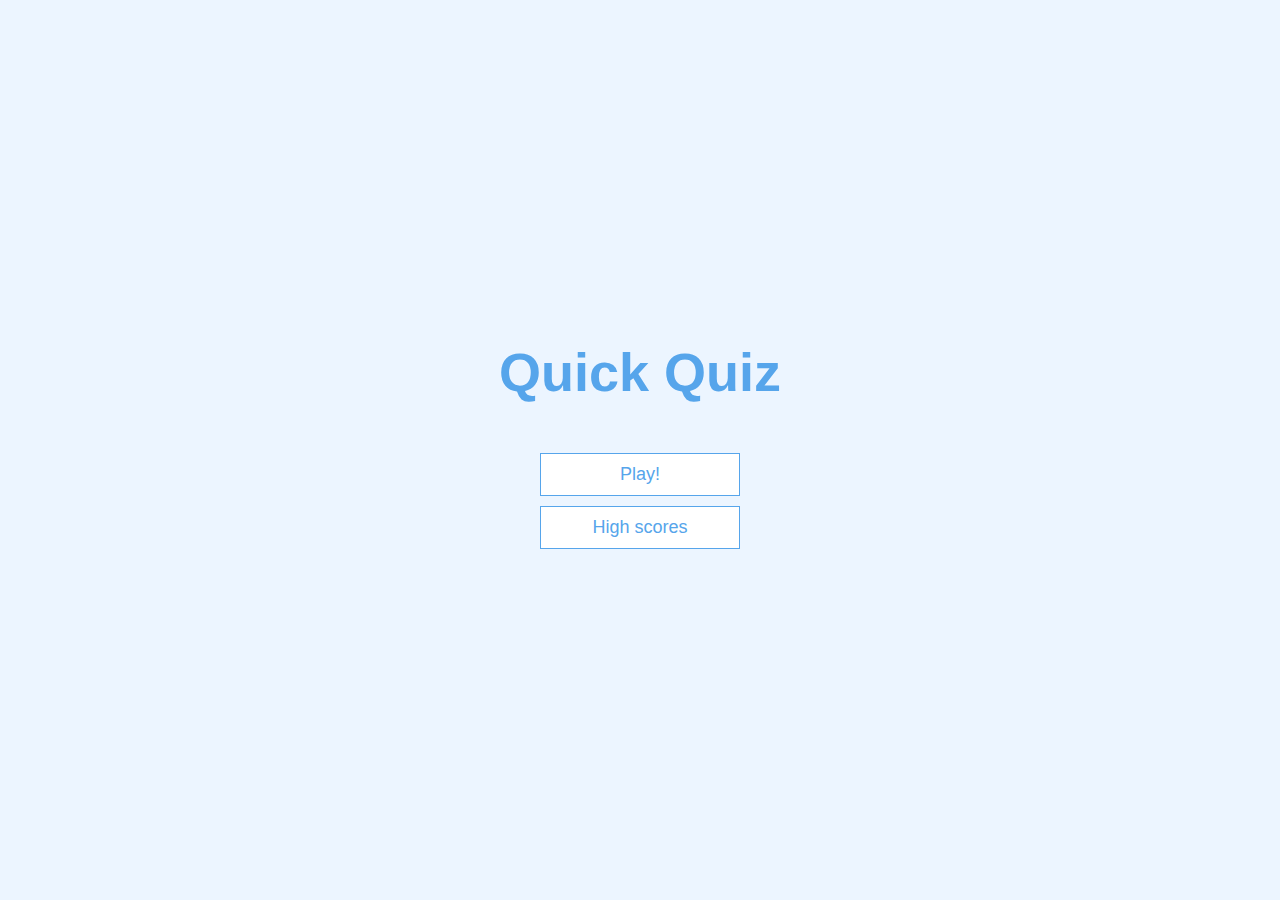
<file: index.html>
<!DOCTYPE html>
<html lang="en">
<head>
    <meta charset="UTF-8">
    <meta http-equiv="X-UA-Compatible" content="IE=edge">
    <meta name="viewport" content="width=device-width, initial-scale=1.0">
    <title>Quizz App</title>
    <link rel="stylesheet" href="app.css">
</head>
<body>
    <div class="container">
        <div id="home" class="flex-center flex-column">
            <h1>Quick Quiz</h1>
            <a class="btn" href="game.html">Play!</a>
            <a class="btn" href="highscores.html">High scores</a>
        </div>
    </div>
</body>
</html>
</file>
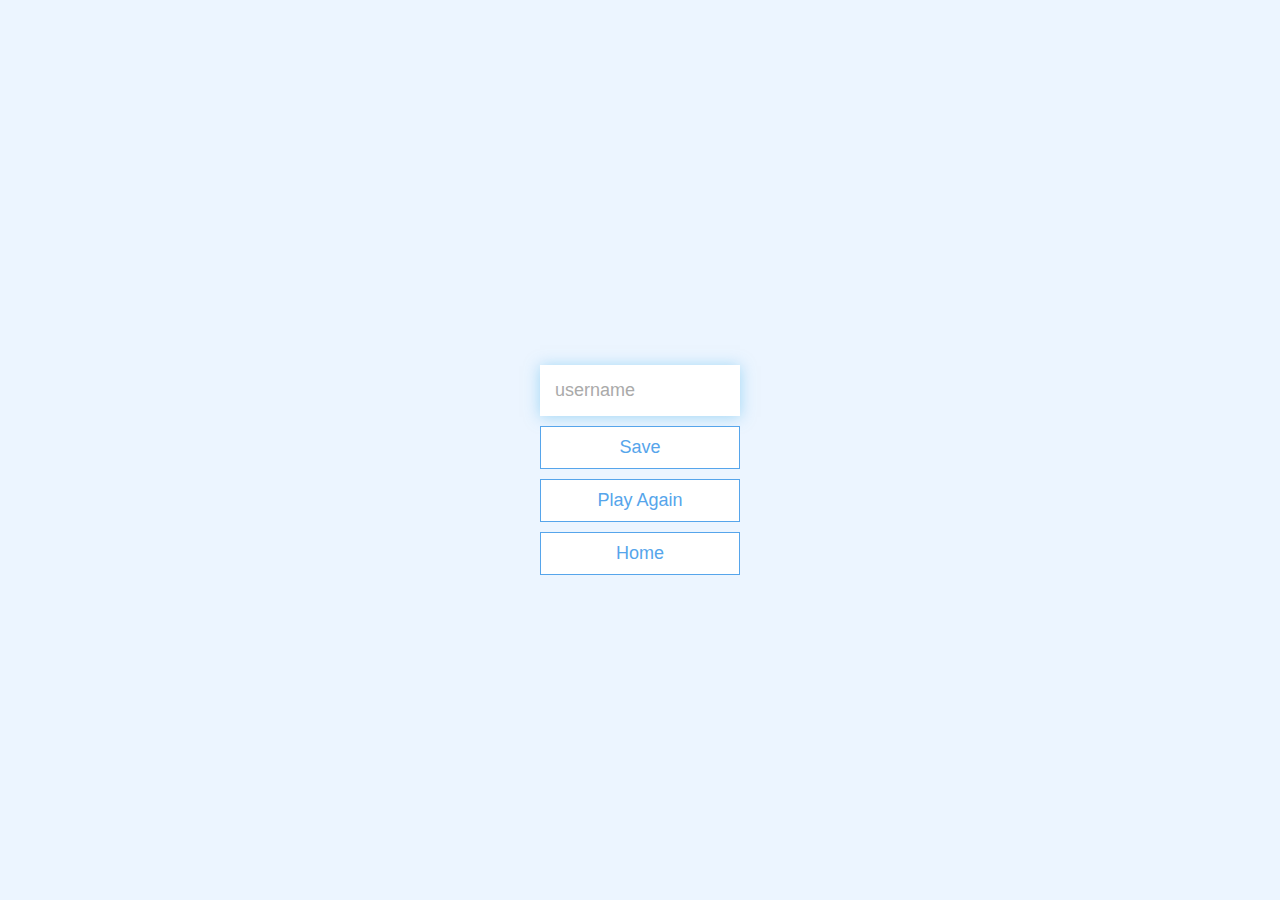
<file: end.html>
<!DOCTYPE html>
<html lang="en">
<head>
    <meta charset="UTF-8">
    <meta http-equiv="X-UA-Compatible" content="IE=edge">
    <meta name="viewport" content="width=device-width, initial-scale=1.0">
    <title>Congrats!</title>
    <link rel="stylesheet" href="app.css">
</head>
<body>
    <div class="container">
        <div id="end" class="flex-center flex-column">
            <h1 id="finalScore"></h1>
            <form>
                <input 
                type="text"
                name="username"
                id="username"
                placeholder="username"
                />
                <button
                    type="submit"
                    class="btn"
                    id="saveScoreBtn"
                    onclick="saveHighScore(event)"
                    disabled
                >
                    Save
                </button>
            </form>
            <a href="game.html" class="btn">Play Again</a>
            <a href="index.html" class="btn">Home</a>
        </div>
    </div>
    <script src="end.js"></script>
</body>
</html>
</file>
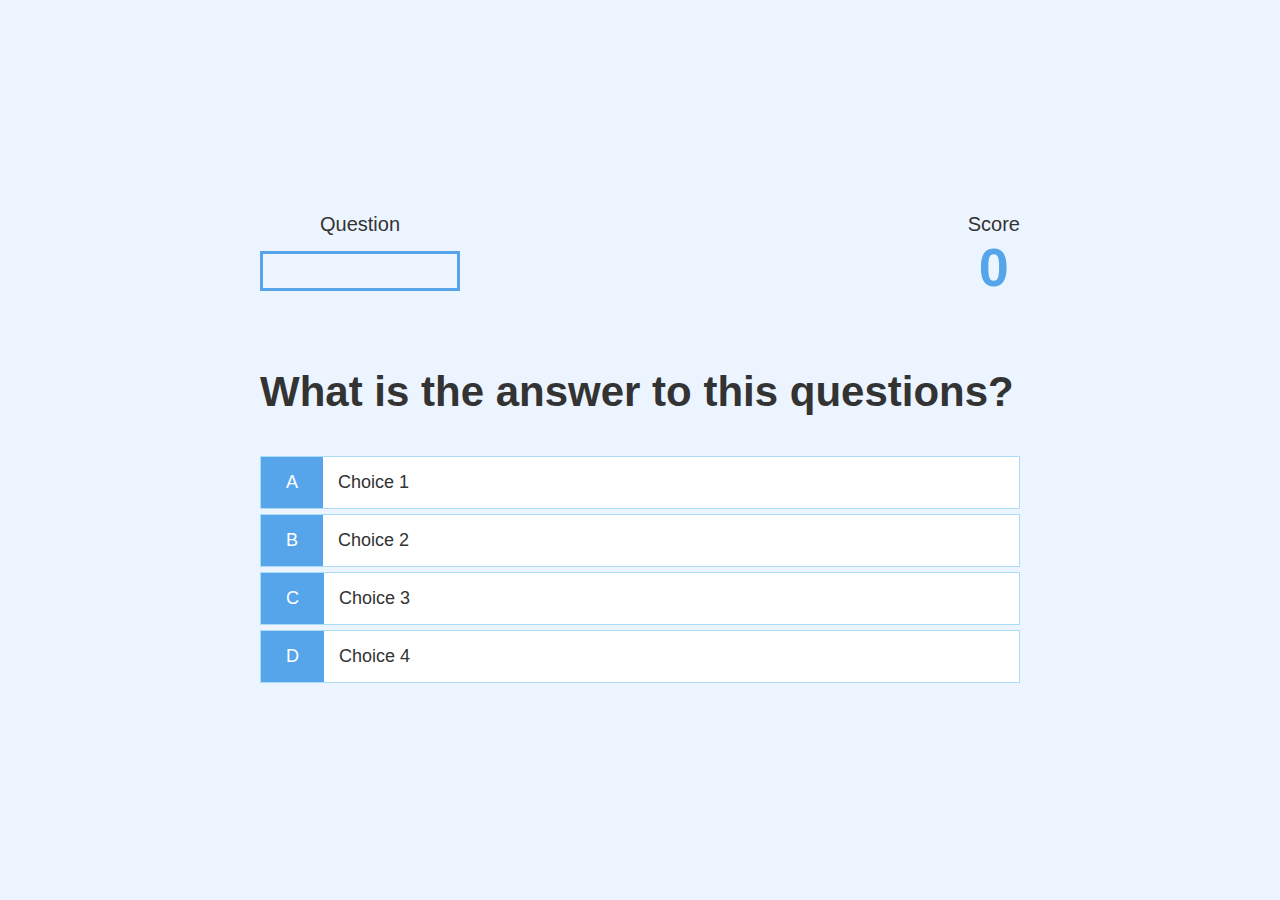
<file: game.html>
<!DOCTYPE html>
<html lang="en">
  <head>
    <meta charset="UTF-8" />
    <meta name="viewport" content="width=device-width, initial-scale=1.0" />
    <meta http-equiv="X-UA-Compatible" content="ie=edge" />
    <title>Quick Quiz - Play</title>
    <link rel="stylesheet" href="app.css" />
    <link rel="stylesheet" href="game.css" />
  </head>
  <body>
    <div class="container">
      <div id="game" class="justify-center flex-column">
        <div id="hud">
          <div id="hud-item">
            <p id="progressText" class="hud-prefix">
              Question
            </p>
            <div id="progressBar">
              <div id="progressBarFull"></div>
            </div>
          </div>
          <div id="hud-item">
            <p class="hud-prefix">
              Score
            </p>
            <h1 class="hud-main-text" id="score">
              0
            </h1>
          </div>
        </div>
        <h2 id="question">What is the answer to this questions?</h2>
        <div class="choice-container">
          <p class="choice-prefix">A</p>
          <p class="choice-text" data-number="1">Choice 1</p>
        </div>
        <div class="choice-container">
          <p class="choice-prefix">B</p>
          <p class="choice-text" data-number="2">Choice 2</p>
        </div>
        <div class="choice-container">
          <p class="choice-prefix">C</p>
          <p class="choice-text" data-number="3">Choice 3</p>
        </div>
        <div class="choice-container">
          <p class="choice-prefix">D</p>
          <p class="choice-text" data-number="4">Choice 4</p>
        </div>
      </div>
    </div>
    <script src="game.js"></script>
  </body>
</html>
</file>
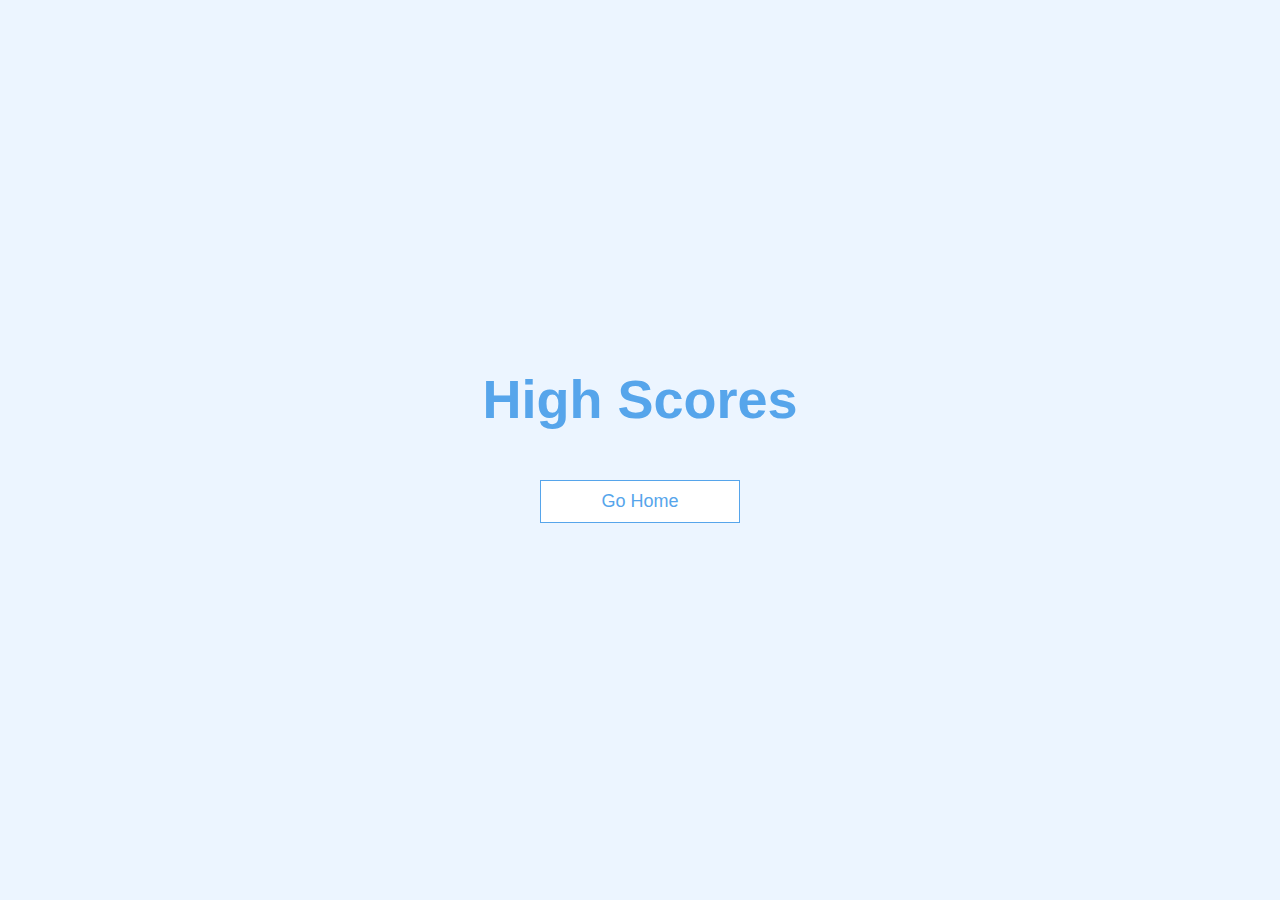
<file: highscores.html>
<!DOCTYPE html>
<html lang="en">
<head>
    <meta charset="UTF-8">
    <meta http-equiv="X-UA-Compatible" content="IE=edge">
    <meta name="viewport" content="width=device-width, initial-scale=1.0">
    <title>High Scores</title>
    <link rel="stylesheet" href="app.css">
    <link rel="stylesheet" href="highscores.css">
</head>
<body>
    <div class="container">
        <div id="highScores" class="flex-center flex-column">
            <h1 id="finalScore">High Scores</h1>
            <ul class="highScoresList"></ul>
            <a href="/" class="btn">Go Home</a>
        </div>
    </div>
    <script src="highscores.js"></script>
</body>
</html>
</file>
<file: app.css>
:root {
    background-color: #ecf5ff;
    font-size: 62.5%;
  }
  
  * {
    box-sizing: border-box;
    font-family: Arial, Helvetica, sans-serif;
    margin: 0;
    padding: 0;
    color: #333;
  }
  
  h1,
  h2,
  h3,
  h4 {
    margin-bottom: 1rem;
  }
  
  h1 {
    font-size: 5.4rem;
    color: #56a5eb;
    margin-bottom: 5rem;
  }
  
  h1 > span {
    font-size: 2.4rem;
    font-weight: 500;
  }
  
  h2 {
    font-size: 4.2rem;
    margin-bottom: 4rem;
    font-weight: 700;
  }
  
  h3 {
    font-size: 2.8rem;
    font-weight: 500;
  }
  
  /* UTILITIES */
  
  .container {
    width: 100vw;
    height: 100vh;
    display: flex;
    justify-content: center;
    align-items: center;
    max-width: 80rem;
    margin: 0 auto;
    padding: 2rem;
  }
  
  .container > * {
    width: 100%;
  }
  
  .flex-column {
    display: flex;
    flex-direction: column;
  }
  
  .flex-center {
    justify-content: center;
    align-items: center;
  }
  
  .justify-center {
    justify-content: center;
  }
  
  .text-center {
    text-align: center;
  }
  
  .hidden {
    display: none;
  }
  
  /* BUTTONS */
  .btn {
    font-size: 1.8rem;
    padding: 1rem 0;
    width: 20rem;
    text-align: center;
    border: 0.1rem solid #56a5eb;
    margin-bottom: 1rem;
    text-decoration: none;
    color: #56a5eb;
    background-color: white;
  }
  
  .btn:hover {
    cursor: pointer;
    box-shadow: 0 0.4rem 1.4rem 0 rgba(86, 185, 235, 0.5);
    transform: translateY(-0.1rem);
    transition: transform 150ms;
  }
  
  .btn[disabled]:hover {
    cursor: not-allowed;
    box-shadow: none;
    transform: none;
  }
  
  /* FORMS */
  form {
    width: 100%;
    display: flex;
    flex-direction: column;
    align-items: center;
  }
  
  input {
    margin-bottom: 1rem;
    width: 20rem;
    padding: 1.5rem;
    font-size: 1.8rem;
    border: none;
    box-shadow: 0 0.1rem 1.4rem 0 rgba(86, 185, 235, 0.5);
  }
  
  input::placeholder {
    color: #aaa;
  }
</file>
<file: game.css>
/* KALAU ELEMEN MENGGUNAKAN ID MAKA MEMAKAI . UNTUK KUSTOMISASI */
/* KALAU ELEMEN MENGGUNAKAN CLASS MAKA MEMAKAI # UNTUK KUSTOMISASI */

#question {
    margin-top: 2rem;
}

.choice-container {
    display: flex;
    margin-bottom: 0.5rem;
    width: 100%;
    font-size: 1.8rem;
    border: 0.1rem solid rgb(86, 185, 235, 0.5);
    background-color: white;
}

.choice-container:hover {
    cursor: pointer;
    box-shadow: 0 0.4rem 1.4rem 0 rgba(86, 185, 235, 0.5);
    transform: translateY(-0.1rem);
    transition: transform 150ms;
}

.choice-prefix {
    padding: 1.5rem 2.5rem;
    background-color: #56a5eb;
    color: white;
}

.choice-text {
    padding: 1.5rem;
}

.correct {
    background-color:  #28a745;
}

.incorrect {
    background-color: #dc3445;
}


/* HUD */

#hud {
    display: flex;
    justify-content: space-between;
}

.hud-prefix {
    text-align: center;
    font-size: 2rem;
}

.hud-main-text {
    text-align: center;
}

#progressBar {
    width: 20rem;
    height: 4rem;
    border: 0.3rem solid #56a5eb;
    margin-top: 1.5rem;
}

#progressBarFull {
    height: 3.4rem;  /* JARAK */
    background-color: #56a5eb;
    width: 0%;  /* TINGKAT KEPENUHAN BAR */
    
}
</file>
<file: highscores.css>
#highScoresList {
    padding-left: 0;
    list-style: none;
    margin-bottom: 4rem;
}

.high-score {
    font-size: 2.8rem;
    margin-bottom: 0.5rem;
}

.high-score:hover {
    transform: scale(1.025);
}
</file>
